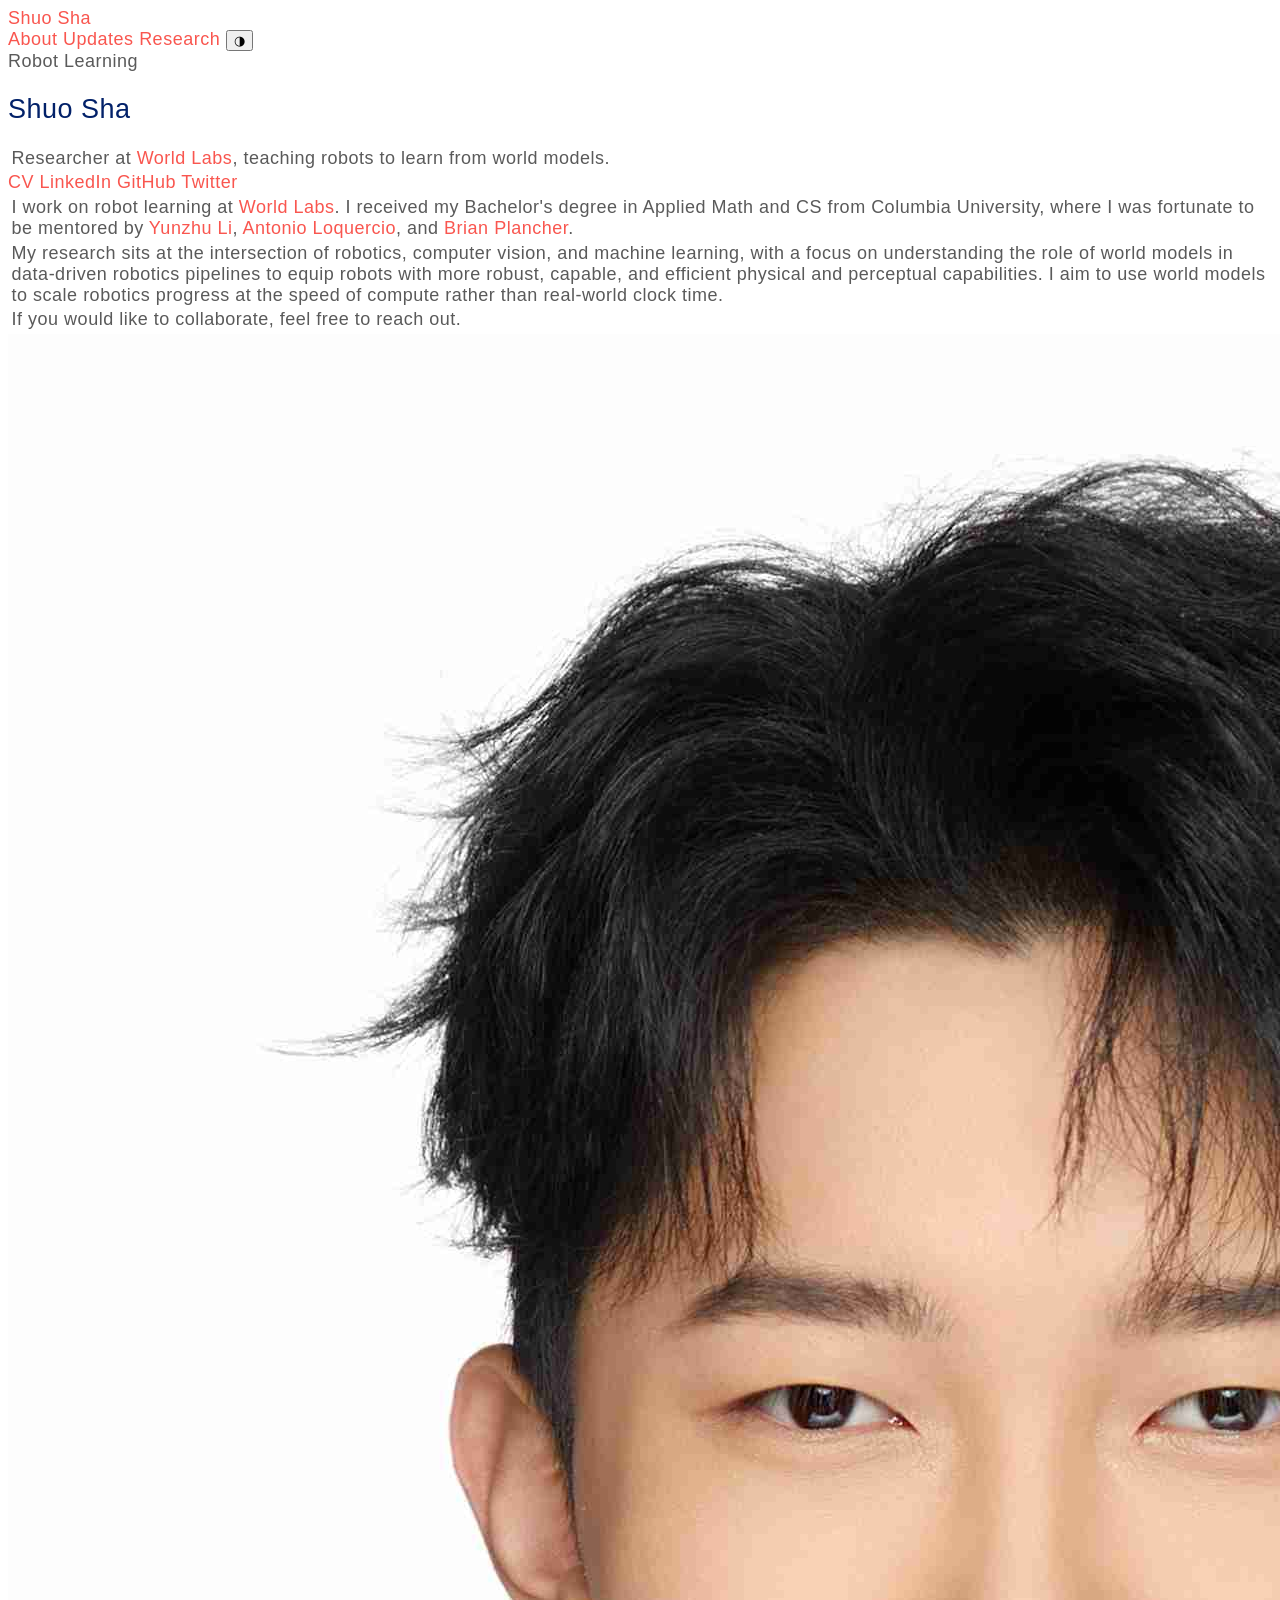
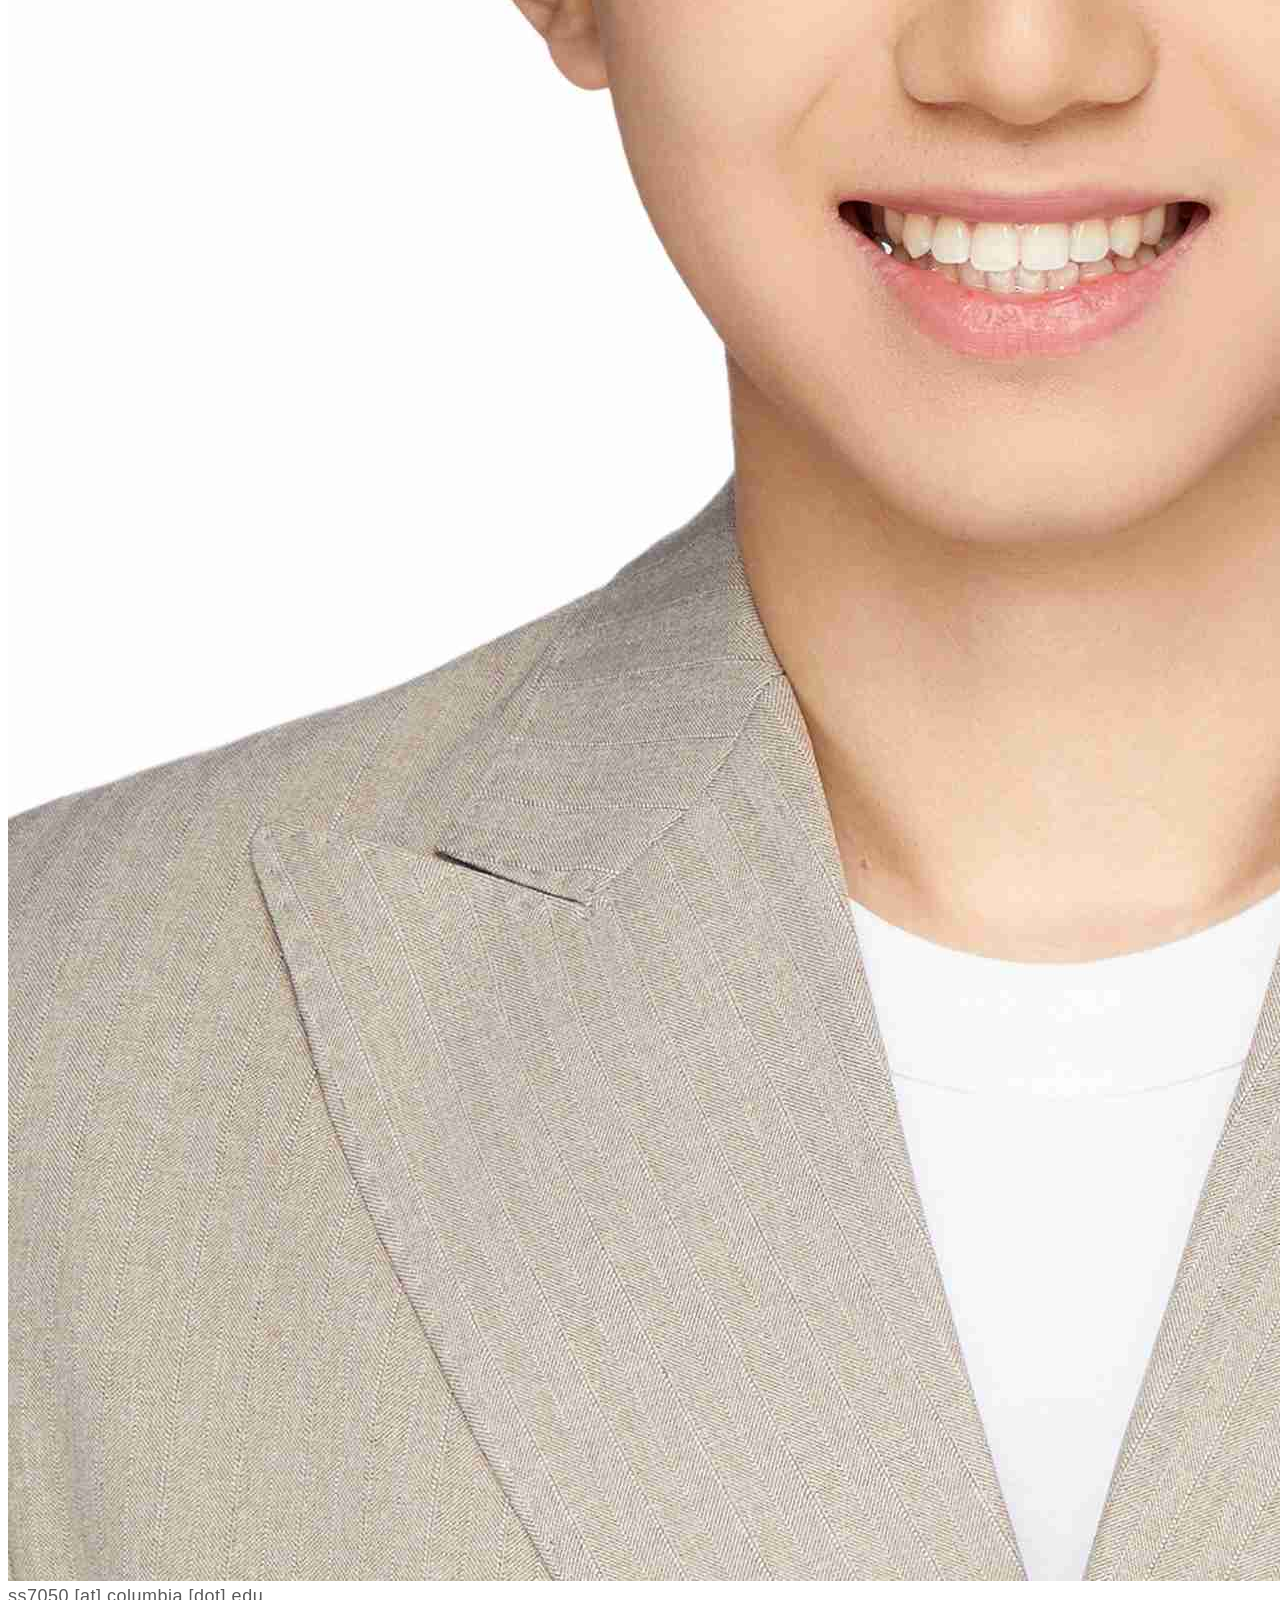
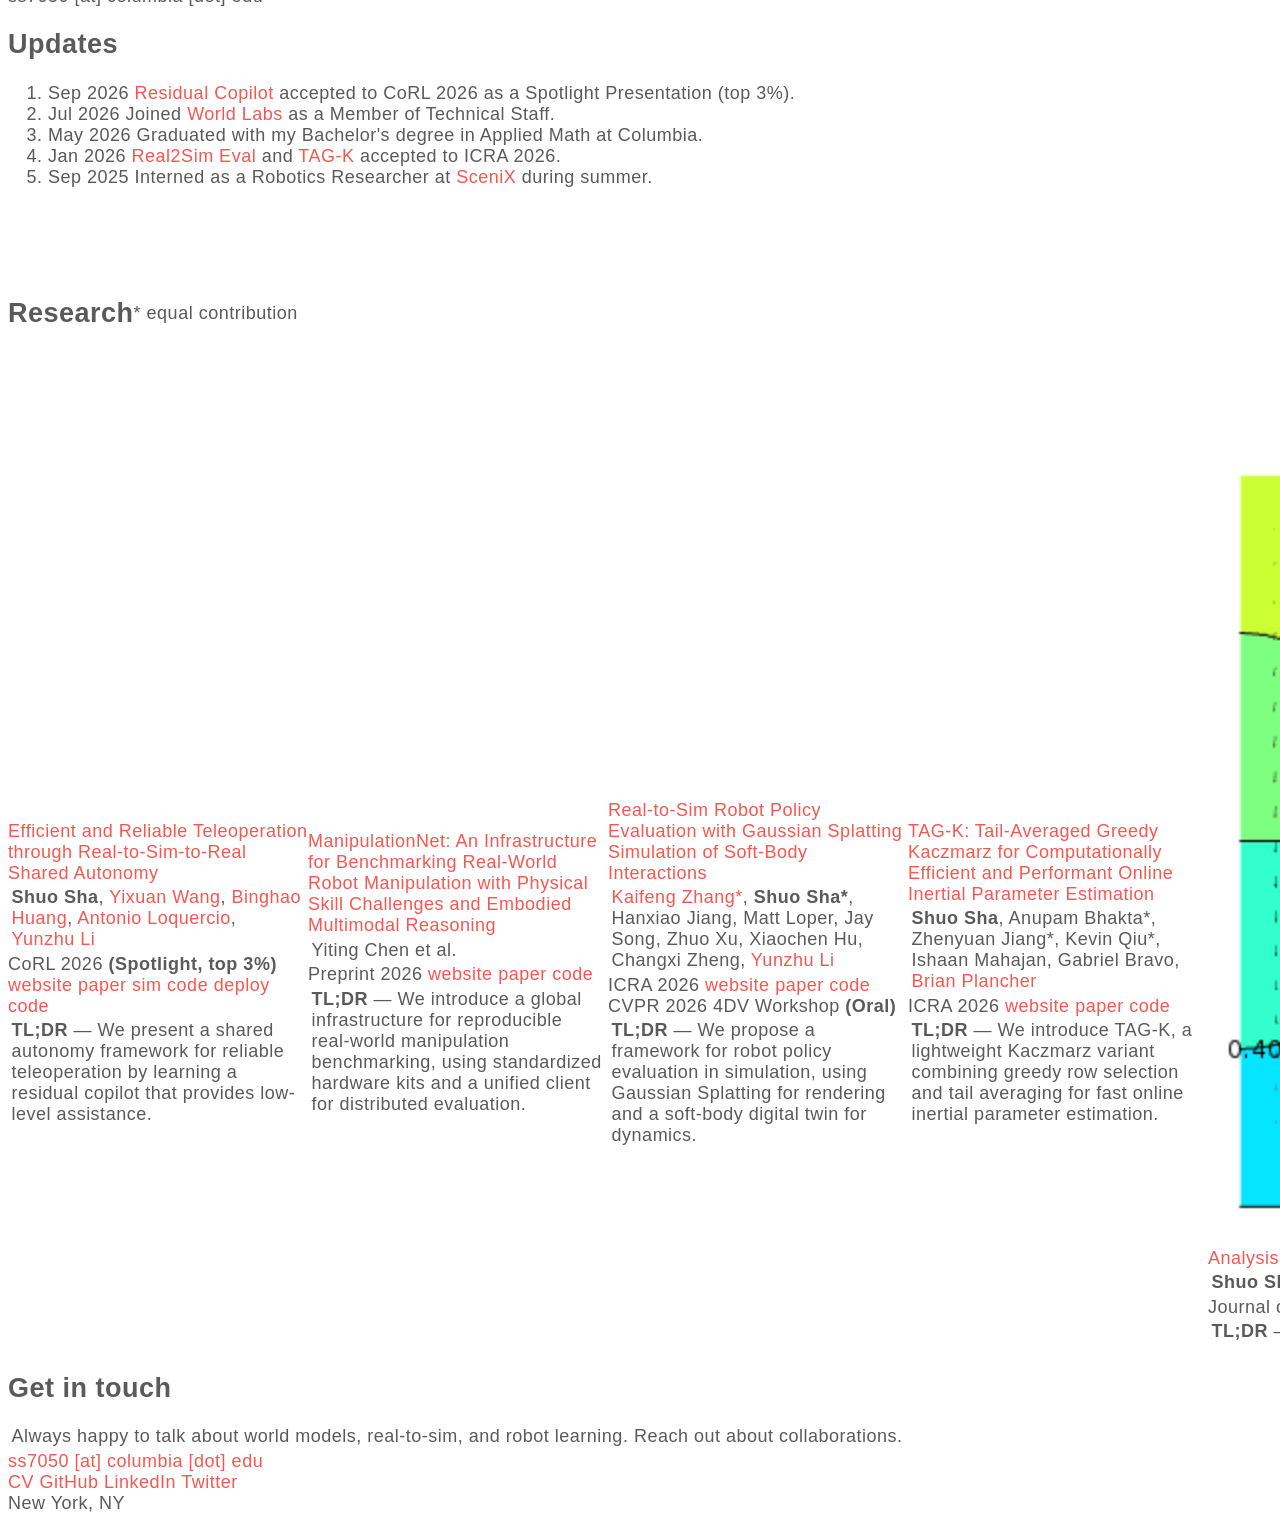
<file: index.html>
<!DOCTYPE html>
<html lang="en" data-theme="light">

<head>
  <meta charset="UTF-8" />
  <meta name="viewport" content="width=device-width, initial-scale=1" />
  <title>Shuo Sha</title>
  <meta name="description" content="Shuo Sha — robot learning researcher at World Labs. Research on world models, real-to-sim, and robot policy evaluation." />
  <link rel="preconnect" href="https://fonts.googleapis.com" />
  <link rel="preconnect" href="https://fonts.gstatic.com" crossorigin />
  <link href="https://fonts.googleapis.com/css2?family=Newsreader:ital,opsz,wght@0,6..72,300..600;1,6..72,300..500&family=IBM+Plex+Sans:ital,wght@0,300;0,400;0,500;0,600;1,400&display=swap" rel="stylesheet" />
  <link rel="stylesheet" type="text/css" href="assets/css/style.css" />
  <script>
    // set the saved theme before first paint to avoid a flash
    try {
      var t = localStorage.getItem('shuosha-theme');
      if (t === 'dark' || t === 'light') document.documentElement.setAttribute('data-theme', t);
    } catch (e) {}
    // only arm the reveal animation when we can actually observe the viewport
    if ('IntersectionObserver' in window &&
        !(window.matchMedia && window.matchMedia('(prefers-reduced-motion: reduce)').matches)) {
      document.documentElement.classList.add('js-reveal');
    }
  </script>
</head>

<body>
  <div class="nav">
    <div class="nav__inner">
      <a href="#top" class="nav__mark">Shuo Sha</a>
      <nav class="nav__links">
        <a href="#about" class="nav__link">About</a>
        <a href="#updates" class="nav__link">Updates</a>
        <a href="#research" class="nav__link">Research</a>
        <button type="button" class="theme-toggle" id="theme-toggle" aria-label="Toggle color theme">◑</button>
      </nav>
    </div>
  </div>

  <main class="wrap" id="top">

    <section class="section section--hero" id="about">
      <div class="hero" data-reveal>
        <div class="hero__text">
          <div class="eyebrow"><span>Robot Learning</span></div>
          <h1 class="hero__name">Shuo Sha</h1>
          <p class="hero__lede">Researcher at <a href="https://www.worldlabs.ai/">World Labs</a>, teaching robots to learn from world models.</p>
          <div class="pills">
            <a class="pill" href="assets/files/cv.pdf">CV</a>
            <a class="pill" href="https://linkedin.com/in/shuo-sha-b07527293">LinkedIn</a>
            <a class="pill" href="https://github.com/shuosha">GitHub</a>
            <a class="pill" href="https://x.com/shashuo0104">Twitter</a>
          </div>
          <div class="bio">
            <p>I work on robot learning at <a href="https://www.worldlabs.ai/">World Labs</a>. I received my Bachelor's degree in Applied Math and CS from Columbia University, where I was fortunate to be mentored by <a href="https://yunzhuli.github.io/">Yunzhu Li</a>, <a href="https://antonilo.github.io/">Antonio Loquercio</a>, and <a href="https://brianplancher.com/">Brian Plancher</a>.</p>
            <p>My research sits at the intersection of robotics, computer vision, and machine learning, with a focus on understanding the role of world models in data-driven robotics pipelines to equip robots with more robust, capable, and efficient physical and perceptual capabilities. I aim to use world models to scale robotics progress at the speed of compute rather than real-world clock time.</p>
            <p>If you would like to collaborate, feel free to reach out.</p>
          </div>
        </div>
        <div class="hero__aside">
          <div class="portrait">
            <img src="assets/files/prof_pic.jpg" alt="Shuo Sha" />
          </div>
          <div class="portrait-caption">ss7050 [at] columbia [dot] edu</div>
        </div>
      </div>
    </section>

    <section class="section" id="updates">
      <div class="section-head" data-reveal>
        <h2>Updates</h2>
      </div>
      <ol class="updates" data-reveal>
        <li>
          <span class="updates__date">Sep 2026</span>
          <span class="updates__body"><a href="https://residual-copilot.github.io">Residual Copilot</a> accepted to CoRL 2026 as a <b>Spotlight Presentation (top 3%)</b>.</span>
        </li>
        <li>
          <span class="updates__date">Jul 2026</span>
          <span class="updates__body">Joined <a href="https://www.worldlabs.ai/">World Labs</a> as a Member of Technical Staff.</span>
        </li>
        <li>
          <span class="updates__date">May 2026</span>
          <span class="updates__body">Graduated with my Bachelor's degree in Applied Math at Columbia.</span>
        </li>
        <li>
          <span class="updates__date">Jan 2026</span>
          <span class="updates__body"><a href="https://real2sim-eval.github.io/">Real2Sim Eval</a> and <a href="https://a2r-lab.org/TAG-K">TAG-K</a> accepted to ICRA 2026.</span>
        </li>
        <li>
          <span class="updates__date">Sep 2025</span>
          <span class="updates__body">Interned as a Robotics Researcher at <a href="https://scenix.ai/">SceniX</a> during summer.</span>
        </li>
      </ol>
    </section>

    <section class="section" id="research">
      <div class="section-head" data-reveal>
        <h2>Research</h2>
        <span class="section-note">* equal contribution</span>
      </div>

      <div class="papers">

        <article class="paper" data-reveal>
          <a class="paper__media" href="https://residual-copilot.github.io">
            <video autoplay loop muted playsinline>
              <source src="assets/files/residual_copilot.mp4" type="video/mp4" />
            </video>
          </a>
          <div class="paper__body">
            <a class="paper__title" href="https://residual-copilot.github.io">Efficient and Reliable Teleoperation through Real-to-Sim-to-Real Shared Autonomy</a>
            <p class="paper__authors"><b>Shuo Sha</b>, <a href="https://www.yixuanwang.me/">Yixuan Wang</a>, <a href="https://binghao-huang.github.io/">Binghao Huang</a>, <a href="https://antonilo.github.io/">Antonio Loquercio</a>, <a href="https://yunzhuli.github.io/">Yunzhu Li</a></p>
            <div class="paper__meta">
              <span class="venue">CoRL 2026 <b>(Spotlight, top 3%)</b></span>
              <span class="sep"></span>
              <a href="https://residual-copilot.github.io">website</a>
              <a href="https://arxiv.org/abs/2603.17016">paper</a>
              <a href="https://github.com/shuosha/Residual_Copilot">sim code</a>
              <a href="https://github.com/shuosha/Residual_Copilot_Deployment">deploy code</a>
            </div>
            <p class="paper__tldr"><b>TL;DR</b> — We present a shared autonomy framework for reliable teleoperation by learning a residual copilot that provides low-level assistance.</p>
          </div>
        </article>

        <article class="paper" data-reveal>
          <a class="paper__media" href="https://manipulation-net.org/">
            <video autoplay loop muted playsinline>
              <source src="assets/files/manipulationnet.mp4" type="video/mp4" />
            </video>
          </a>
          <div class="paper__body">
            <a class="paper__title" href="https://manipulation-net.org/">ManipulationNet: An Infrastructure for Benchmarking Real-World Robot Manipulation with Physical Skill Challenges and Embodied Multimodal Reasoning</a>
            <p class="paper__authors">Yiting Chen et al.</p>
            <div class="paper__meta">
              <span class="venue">Preprint 2026</span>
              <span class="sep"></span>
              <a href="https://manipulation-net.org/">website</a>
              <a href="https://arxiv.org/abs/2603.04363">paper</a>
              <a href="https://github.com/ManipulationNet/mnet_client">code</a>
            </div>
            <p class="paper__tldr"><b>TL;DR</b> — We introduce a global infrastructure for reproducible real-world manipulation benchmarking, using standardized hardware kits and a unified client for distributed evaluation.</p>
          </div>
        </article>

        <article class="paper" data-reveal>
          <a class="paper__media" href="https://real2sim-eval.github.io/">
            <video autoplay loop muted playsinline>
              <source src="assets/files/real2sim_eval.mp4" type="video/mp4" />
            </video>
          </a>
          <div class="paper__body">
            <a class="paper__title" href="https://real2sim-eval.github.io/">Real-to-Sim Robot Policy Evaluation with Gaussian Splatting Simulation of Soft-Body Interactions</a>
            <p class="paper__authors"><a href="https://kywind.github.io/">Kaifeng Zhang*</a>, <b>Shuo Sha*</b>, Hanxiao Jiang, Matt Loper, Jay Song, Zhuo Xu, Xiaochen Hu, Changxi Zheng, <a href="https://yunzhuli.github.io/">Yunzhu Li</a></p>
            <div class="paper__meta">
              <span class="venue">ICRA 2026</span>
              <span class="links">
                <span class="sep"></span>
                <a href="https://real2sim-eval.github.io/">website</a>
                <a href="https://arxiv.org/abs/2511.04665">paper</a>
                <a href="https://github.com/kywind/real2sim-eval">code</a>
              </span>
              <span class="sep"></span>
              <span class="note">CVPR 2026 4DV Workshop <b>(Oral)</b></span>
            </div>
            <p class="paper__tldr"><b>TL;DR</b> — We propose a framework for robot policy evaluation in simulation, using Gaussian Splatting for rendering and a soft-body digital twin for dynamics.</p>
          </div>
        </article>

        <article class="paper" data-reveal>
          <a class="paper__media" href="https://a2r-lab.org/TAG-K/">
            <video autoplay loop muted playsinline>
              <source src="assets/files/km_video.mp4" type="video/mp4" />
            </video>
          </a>
          <div class="paper__body">
            <a class="paper__title" href="https://a2r-lab.org/TAG-K/">TAG-K: Tail-Averaged Greedy Kaczmarz for Computationally Efficient and Performant Online Inertial Parameter Estimation</a>
            <p class="paper__authors"><b>Shuo Sha</b>, Anupam Bhakta*, Zhenyuan Jiang*, Kevin Qiu*, Ishaan Mahajan, Gabriel Bravo, <a href="https://brianplancher.com/">Brian Plancher</a></p>
            <div class="paper__meta">
              <span class="venue">ICRA 2026</span>
              <span class="sep"></span>
              <a href="https://a2r-lab.org/TAG-K/">website</a>
              <a href="https://arxiv.org/abs/2510.04839">paper</a>
              <a href="https://github.com/A2R-Lab/TAG-K.git">code</a>
            </div>
            <p class="paper__tldr"><b>TL;DR</b> — We introduce TAG-K, a lightweight Kaczmarz variant combining greedy row selection and tail averaging for fast online inertial parameter estimation.</p>
          </div>
        </article>

        <article class="paper" data-reveal>
          <a class="paper__media" href="https://ccsenet.org/journal/index.php/jmr/article/view/0/48584">
            <img src="assets/files/pde_caption.png" alt="2D Maxwell's equations figure" />
          </a>
          <div class="paper__body">
            <a class="paper__title" href="https://ccsenet.org/journal/index.php/jmr/article/view/0/48584">Analysis of 2D Maxwell's Equations in a Time-Harmonic Regime</a>
            <p class="paper__authors"><b>Shuo Sha</b></p>
            <div class="paper__meta">
              <span class="venue">Journal of Mathematics Research 2023</span>
              <span class="sep"></span>
              <a href="https://ccsenet.org/journal/index.php/jmr/article/view/0/48584">paper</a>
            </div>
            <p class="paper__tldr"><b>TL;DR</b> — We present a well-posed variational formulation and finite element approximation for time-harmonic 2D Maxwell's equations.</p>
          </div>
        </article>

      </div>
    </section>

    <footer class="footer" data-reveal>
      <div class="footer__main">
        <h2>Get in touch</h2>
        <p>Always happy to talk about world models, real-to-sim, and robot learning. Reach out about collaborations.</p>
        <a class="footer__email" href="mailto:ss7050@columbia.edu">ss7050 [at] columbia [dot] edu</a>
      </div>
      <div class="footer__aside">
        <div class="row">
          <a href="assets/files/cv.pdf">CV</a>
          <a href="https://github.com/shuosha">GitHub</a>
          <a href="https://linkedin.com/in/shuo-sha-b07527293">LinkedIn</a>
          <a href="https://x.com/shashuo0104">Twitter</a>
        </div>
        <span>New York, NY</span>
      </div>
    </footer>

  </main>

  <script>
    (function () {
      var root = document.documentElement;
      var btn = document.getElementById('theme-toggle');

      function glyph() {
        btn.textContent = root.getAttribute('data-theme') === 'dark' ? '◐' : '◑';
      }
      glyph();

      btn.addEventListener('click', function () {
        var next = root.getAttribute('data-theme') === 'dark' ? 'light' : 'dark';
        root.setAttribute('data-theme', next);
        try { localStorage.setItem('shuosha-theme', next); } catch (e) {}
        glyph();
      });

      // scroll reveal
      var nodes = document.querySelectorAll('[data-reveal]');
      var reduce = window.matchMedia && window.matchMedia('(prefers-reduced-motion: reduce)').matches;

      function revealAll() {
        nodes.forEach(function (n) { n.classList.add('is-visible'); });
      }

      if (reduce || !('IntersectionObserver' in window)) {
        revealAll();
      } else {
        var fired = false;
        var obs = new IntersectionObserver(function (entries) {
          fired = true;
          entries.forEach(function (e) {
            if (e.isIntersecting) {
              e.target.classList.add('is-visible');
              obs.unobserve(e.target);
            }
          });
        }, { rootMargin: '0px 0px -8% 0px', threshold: 0.06 });
        nodes.forEach(function (n) { obs.observe(n); });
        // safety net: if the observer never reports, show everything
        setTimeout(function () { if (!fired) revealAll(); }, 1500);
      }

      // keep the looping teasers playing
      document.querySelectorAll('video').forEach(function (v) {
        v.muted = true;
        if (v.paused) { var p = v.play(); if (p && p.catch) p.catch(function () {}); }
      });
    })();
  </script>
</body>

</html>
</file>
<file: assets/css/style.css>
:root {
	--grey: rgb(90, 90, 90);
	/* Columbia Blues: https://visualidentity.columbia.edu/content/colors-1 */
	--blue1: rgb(2,33,105);
	--blue2: rgb(0,51,160);
	--blue3: rgb(0,114,206);
	--blue4: rgb(108,172,228);
	--pink1: #F9564F;
 }

html, p{
    margin: 0;
    padding: 0;
    border: 0;
    font-size: 18px;
    vertical-align: baseline;
    font-family: 'Helvetica Neue', Helvetica, Arial, sans-serif;
    font-weight: 300;
    letter-spacing: 0.5px;
    color: var(--grey);
}
p{
    margin: 0.2em;
}
#updates b {
    font-weight: 450;
}

/* ol, ul {
    list-style: none;
}

ul {
    list-style-position: inside;
    list-style-type: none;
} */

a {
    text-decoration: none;
    color:  var(--pink1);
}

a:hover {
  text-decoration: underline;
}

i {
    font-style: italic;
}

h1 {
    font-weight: 500;
    color: var(--blue1);
}

b {
    font-weight: 600;
}

strong {
    color: #fdc450;
    font-weight: 600;
}

/**************************************************/

#header {
    height: 2em;
    line-height: 2em;
    padding-top: 10px;
    padding-bottom: 10px;
    border-bottom: 1px solid #ddd;
    position: fixed;
    top: 0;
    left: 50% - 500px;
    z-index: 9999;
    width: 1000px;
    background-color: rgba(255, 255, 255, 0.7);
    backdrop-filter: blur(8px);
}

#header a {
    text-decoration: none;
    color: var(--grey);
    transition: color 0.3s ease;
}

#header a:hover {
    color: var(--pink1);
}

/**************************************************/

#profile {
    padding: 90px 30px 10px 30px;
    border-bottom: 1px solid #ddd;
}

#profile-pic {
    float: left;
    margin-right: 40px;
    text-align: center;
}

#profile img {
    width: 400px;
    margin-bottom: 18px;
}

#profile-name {
    font-size: 3em;
    line-height: 1em;
    font-weight: 400;
    margin-bottom: 10px;
    color: var(--blue1);
    text-align: center;
}


#profile-email {
    margin-bottom: 20px;
    color: var(--blue1);
    text-align: center;
}

#profile p {
    margin-bottom: 20px;
}


.divider {
    width: 100%;
    border-bottom: 1px solid #ddd;
}

#research > div {
    display: flex;
    align-items: center;
    min-height: 12em;
    margin-bottom: 1.5em;
}

.research-thumb {
    width: 18em;
    min-width: 18em;
    aspect-ratio: 848 / 480;
    margin-top: 7px;
    margin-right: 30px;
    overflow: hidden;
}

.research-thumb img,
.research-thumb video {
    width: 100%;
    height: 100%;
    object-fit: cover;
}

.research-info {
    flex: 1;
    font-size: 18px;
}

.research-info p {
    margin-left: 0;
}

.research-proj-title {
    display: block;
    color: var(--blue1);
    font-weight: 600;
    margin-bottom: 0.3em;
}
</file>
